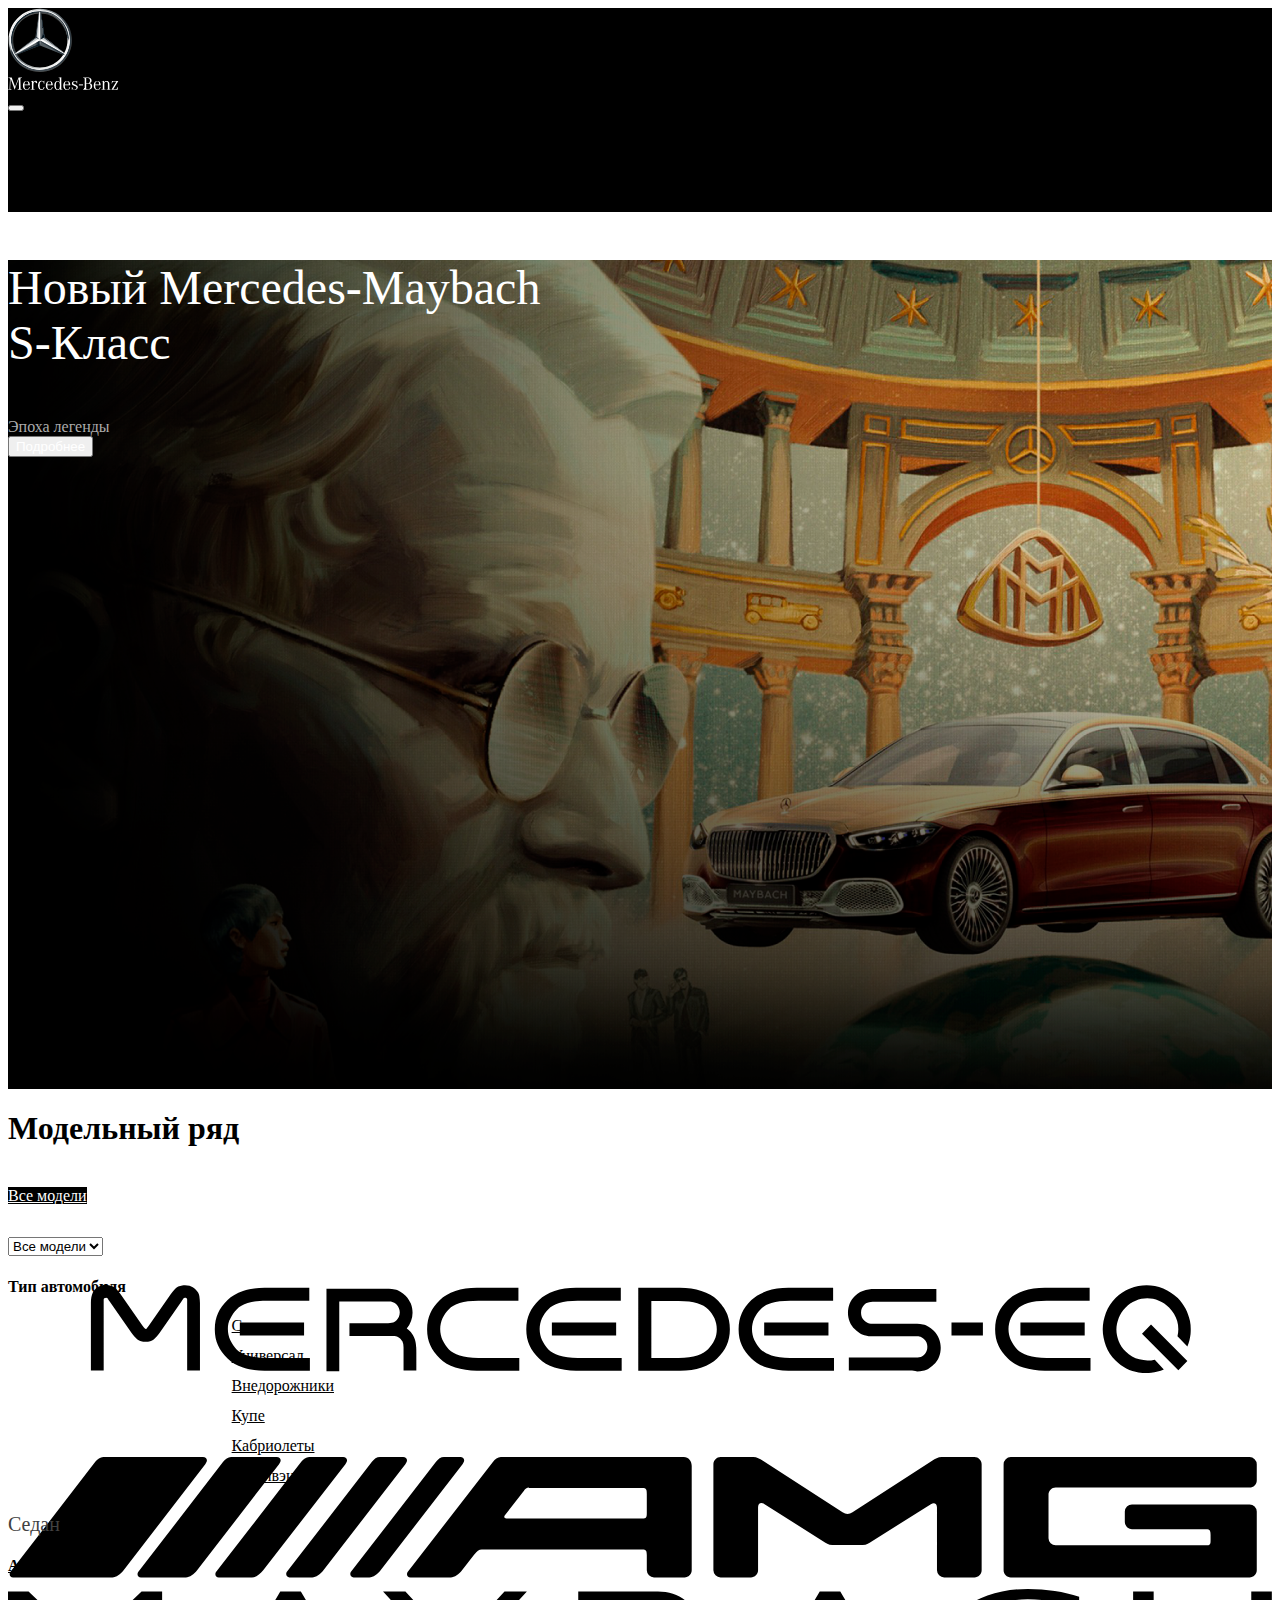
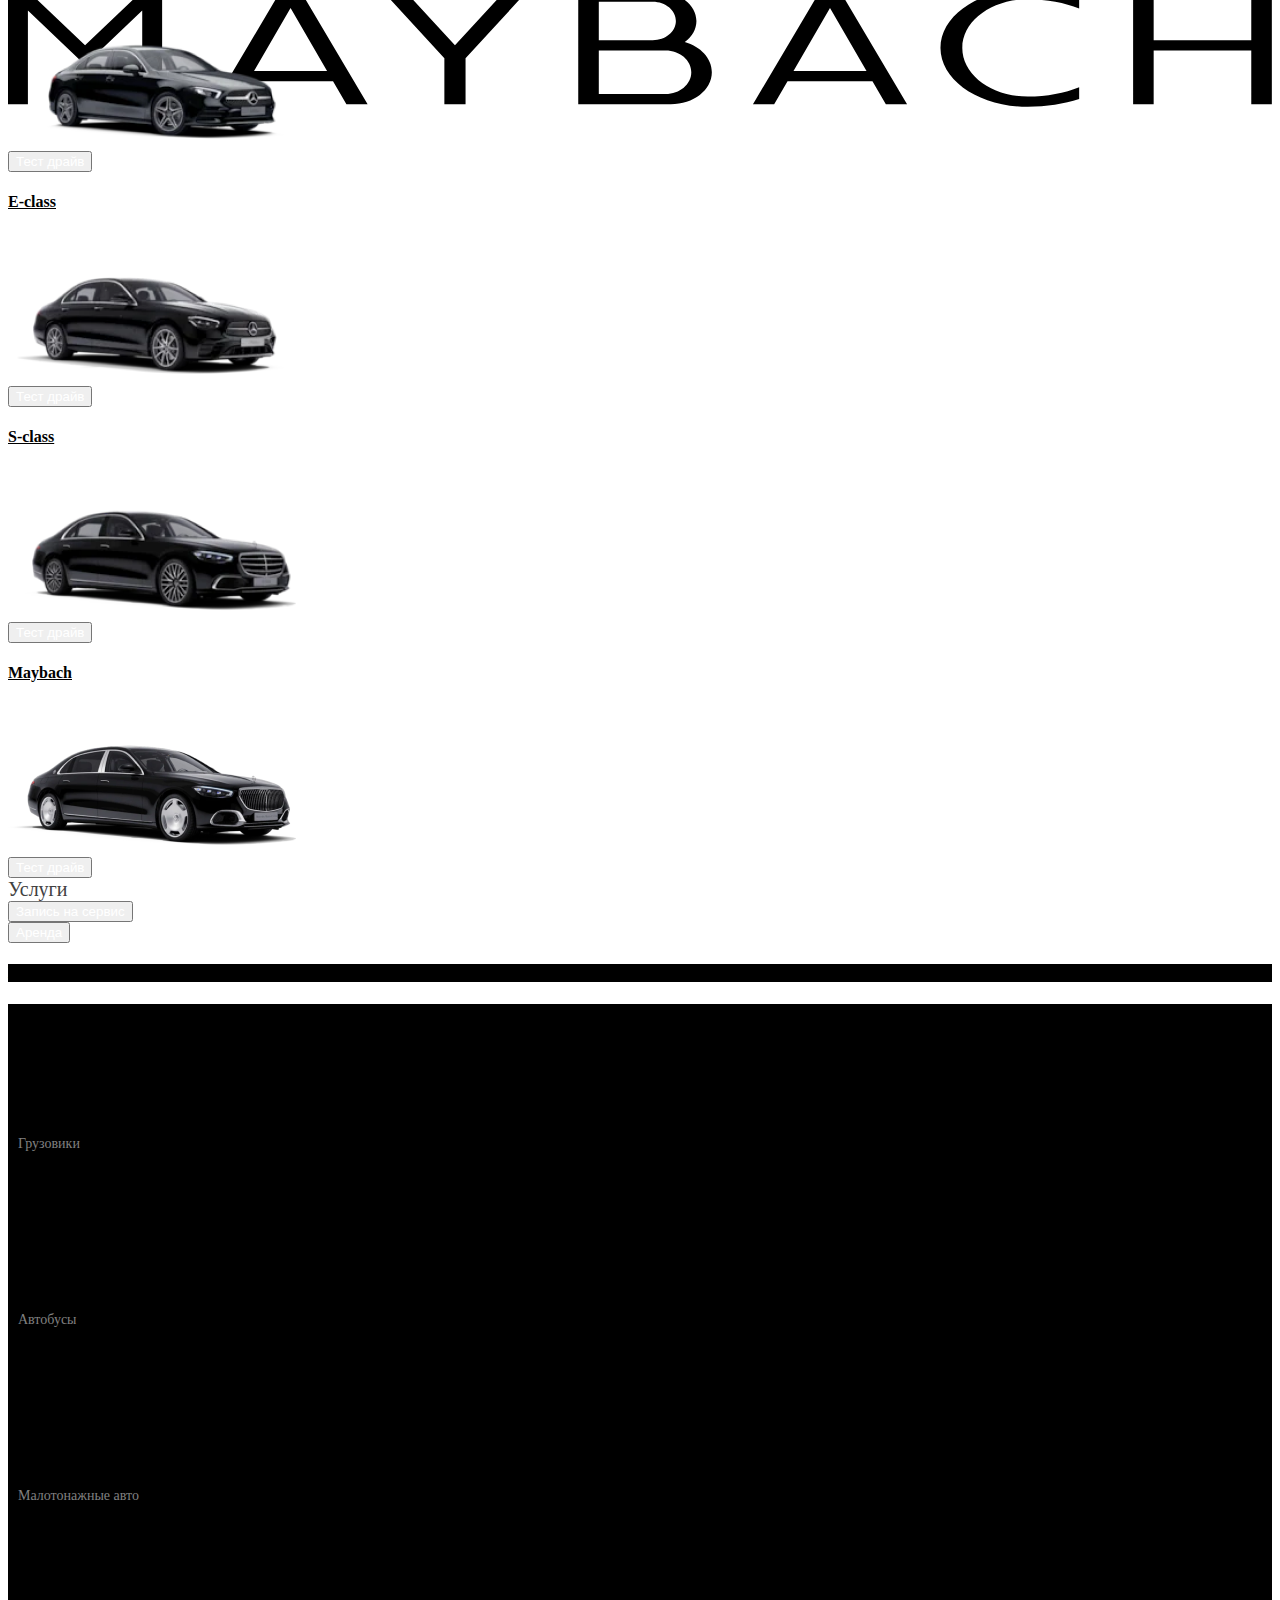
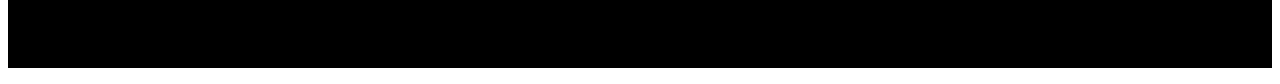
<file: Новая папка (2)/index.html>
<!doctype html>
<html lang="en">
  <head>
    <!-- Required meta tags -->
    <meta charset="utf-8">
    <meta name="viewport" content="width=device-width, initial-scale=1, shrink-to-fit=no">
    <link rel="stylesheet" href="style.css">
    <!-- Bootstrap CSS -->
    
    <link href="https://cdn.jsdelivr.net/npm/bootstrap@5.0.2/dist/css/bootstrap.min.css" rel="stylesheet" integrity="sha384-EVSTQN3/azprG1Anm3QDgpJLIm9Nao0Yz1ztcQTwFspd3yD65VohhpuuCOmLASjC" crossorigin="anonymous">
    
    <title>Mercedes-Benz</title>
  </head>
  <body>
<section class="header">
    <div class="container-fluid bg-black">
        <div class="row ps-5">
            <div class="col-lg-12 pt-2 d-flex align-items-end"><div><a href="index.html" class="navbar-brand"><img src="img/logo.svg" alt=""></div><div><img src="img/Mers.svg" alt=""></a></div></div>
        </div>
           <div class="col-lg-12">
        <nav class="navbar navbar-expand-md navbar-dark  sticky-top">
            <button class="navbar-toggler" type="button" data-toggle="collapse" data-target="#navbarResponsive">
                <span class="navbar-toggler-icon"></span>
            </button>
            <div class="collapse navbar-collapse ps-5" id="navbarResponsive">
                <ul class="navbar-nav ">
                    <li class="nav-item ">
                        <a href="index.html" class="nav-link ">Главная</a>
                    </li>
                    <li class="nav-item">
                        <a href="auto.html" class="nav-link">Автомобили</a>
                    </li>
                    <li class="nav-item">
                        <a href="credit.html" class="nav-link">Автокредит</a>
                    </li>
                    <li class="nav-item">
                        <a href="history.html" class="nav-link">Мир Mercedes-Benz</a>
                    </li> 
                </ul>
            </div>
        </nav>
    </div>
    </div>
</section>
<div class="container-fluid dw d-flex align-items-lg-center align-items-md-end align-items-end">
    <div class="row px-5">
        <div class="col-lg-12 text-white pb-4">
            <p class="p12">Новый Mercedes-Maybach <br>S-Класс</p>
            <span class="span1">Эпоха легенды</span>
        </div>
        <div class="col-lg-4">
            <a href="baner.html"><button class="btn btn-outline-dark text-white border-white mb-5 px-5 py-3 w-100">Подробнее</button></a>
        </div>
    </div>
</div>
<div class="container-fluid py-5">
    <div class="row px-5">
        <h1 class="model1">Модельный ряд</h1>
    </div>
</div>
<div class="container-fluid">
    <div class="row px-5 text-center  d-none d-lg-flex " style="height: 50px;">
        
        <a href="#" class="px-2 es1 col-lg-1 col-md-2 col-sm-2 border text-light text-decoration-none  h-100 d-flex align-items-center justify-content-center" >Все модели</a>
        <a href="#" class="px-2 es col-lg-1 col-md-2 col-sm-2 border text-decoration-none text-dark h-100 d-flex align-items-center justify-content-center"><img src="img/merseqt.svg" alt=""></a>
        <a href="#" class="px-2 es col-lg-1 col-md-2 col-sm-2 border text-decoration-none text-dark h-100 d-flex align-items-center justify-content-center"><img src="img/amg.svg" alt=""></a>
        <a href="#" class="px-2 es col-lg-1 col-md-2 col-sm-2 border text-decoration-none text-dark h-100 d-flex align-items-center justify-content-center"><img src="img/maybach.svg" alt=""></a>
    </div>
    <div class="row px-5">
    <select class="col-12 d-block d-lg-none bg-dark text-white p-2" name="" id="">
        <option value="">Все модели</option>
        <option value="">Mers-EQ</option>
        <option value="">AMG</option>
        <option value="">MAYBACH</option>
    </select>
</div>
<div class="row ">
    <div class="col-3  mt-3 pt-3 ps-5 " >
        <div class="menu ps-5">
        <h4 class=" ps-5" style="font-family: serif;">Тип автомобиля</h4>
        <ul class=" pt-3 ulf ">
            <li class="li-hover my-5"><a href="#"  class=" text-decoration-none fs-5  "> Седан </a> </li>
            <li class="li-hover my-5"><a href="#"  class=" text-decoration-none fs-5  "> Универсал </a> </li>
            <li class="li-hover my-5"><a href="#"  class=" text-decoration-none fs-5  "> Внедорожники </a> </li>
            <li class="li-hover my-5"><a href="#"  class=" text-decoration-none fs-5  "> Купе </a> </li>
            <li class="li-hover my-5"><a href="#"  class=" text-decoration-none fs-5  "> Кабриолеты</a> </li>
            <li class="li-hover my-5"><a href="#"  class=" text-decoration-none fs-5  "> Минивэны </a> </li>
        </ul>
    </div>
    
    </div>
    
    <div class="col-8 mx-5 mt-3 "  >
        <span class="ps-2 pb-5 " style="font-size: 20px; color:#414141;"> Седан</span>
        <div class="row pt-5 border-top" >
            <div class="col-lg-4  col-sm-6"> 
                
                <div class="product-card mt-5">
                    <div class="product-details d-flex justify-content-center">
                        <h4 class="serif"><a href="#" class="text-decoration-none text-dark"style="font-family: serif;">A-class</a></h4>
                    </div>

                    <div class="product-thumb mt-3 d-flex justify-content-center">
                        <a href="#"><img src="img/a-class.png" alt=""></a>
                    </div>

                    <div class="product-bottom-details mt-3 d-flex justify-content-center">
                        <a href="test.html"><BUtton type="button" class="btn btn-outline-dark px-5 mt-3">Тест драйв</BUtton> </a>
                    </div>
                </div>
                
            
            </div>
            <div class="col-lg-4  col-sm-6"> 
                <div class="product-card mt-5">
                    <div class="product-details d-flex justify-content-center">
                        <h4 class="serif"><a href="#" class="text-decoration-none text-dark"style="font-family: serif;">E-class</a></h4>
                    </div>

                    <div class="product-thumb mt-3 d-flex justify-content-center">
                        <a href="#"><img src="img/e-class.png" alt=""></a>
                    </div>

                    <div class="product-bottom-details mt-3 d-flex justify-content-center">
                        <a href="test.html"><BUtton type="button" class="btn btn-outline-dark px-5 mt-3">Тест драйв</BUtton> </a>
                    </div>
                </div>
            </div>
            <div class="col-lg-4  col-sm-6"> 
                <div class="product-card mt-5">
                    <div class="product-details d-flex justify-content-center">
                        <h4 class="serif"><a href="#" class="text-decoration-none text-dark"style="font-family: serif;">S-class</a></h4>
                    </div>

                    <div class="product-thumb mt-3 d-flex justify-content-center">
                        <a href="#"><img src="img/s-class.png" alt=""></a>
                    </div>

                    <div class="product-bottom-details mt-3 d-flex justify-content-center">
                        <a href="test.html"><BUtton type="button" class="btn btn-outline-dark px-5 mt-3">Тест драйв</BUtton> </a>
                    </div>
                </div>
            </div>
            <div class="col-lg-4  col-sm-6"> 
                <div class="product-card mt-5">
                    <div class="product-details d-flex justify-content-center">
                        <h4 class="serif"><a href="#" class="text-decoration-none text-dark " style="font-family: serif; ">Maybach</a></h4>
                    </div>

                    <div class="product-thumb mt-3 d-flex justify-content-center">
                        <a href="#"><img src="img/maybach.png" alt=""></a>
                    </div>

                    <div class="product-bottom-details mt-3 d-flex justify-content-center">
                        <a href="test.html"><BUtton type="button" class="btn btn-outline-dark px-5 mt-3">Тест драйв</BUtton> </a>
                    </div>
                </div>
            </div>
        </div>
    </div>
</div>
</div>
<div class="container-fluid">
    <span class="ps-5 " style="font-size: 20px; color:#414141;"> Услуги</span>
 <div class="row mt-5 mx-5 pt-5 border-top">
    <div class="col">
        <button class="btn btn-outline-dark border-white mb-5 px-5 py-3 w-100">Запись на сервис</button>
    </div>
    <div class="col">
        <button class="btn btn-outline-dark border-white mb-5 px-5 py-3 w-100">Аренда</button>
    </div>
 </div>
</div>
<div class="container-fluid iom py-5">
  <div class="row iom px-5">
      <h4 class="model1 text-light">Все автомобили</h4>
  </div>
</div>
<div class="background iom">
<div class="container iom text-light ">
  <div class="row ">
    <div class="col-lg-3 col-md-12 col-sm-12 my-3 d-flex justify-content-center">
      <div class="card halo1 bg-dark">
        <div class="img1 px-4"><img class="halo" src="img/gruz.svg" alt=""></div>
        <div class="text1 px-5"><span class="grayr">Грузовики</span></div>
      </div>
    </div>
    <div class="col-lg-3 col-md-12 col-sm-12 my-3 d-flex justify-content-center">
      <div class="card halo1 bg-dark">
        <div class="img1 px-4"><img class="halo" src="img/bus.svg" alt=""></div>
        <div class="text1 px-5"><span class="grayr">Автобусы</span></div>
      </div>
    </div>
    <div class="col-lg-3 col-md-12 col-sm-12 my-3 d-flex justify-content-center">
      <div class="card halo1 bg-dark">
        <div class="img1 px-4"><img class="halo" src="img/maloton.svg" alt=""></div>
        <div class="text1 px-3"><span class="grayr">Малотонажные авто</span></div>
      </div>
    </div>
  </div>
</div>
<div class="container mt-5 border-top iom py-5">
  <div class="iom px-5 d-flex justify-content-center flex-wrap">
      <a class="text-decoration-none" href=""><p class="model1 px-3 text-light">© 2022, АО «Мерседес-Бенц РУС»</p></a>
      <a class="text-decoration-none" href=""><p class="model1 px-3 text-light">Cookies</p></a>
      <a class="text-decoration-none" href=""><p class="model1 px-3 text-light">Защита данных</p></a>
      <a class="text-decoration-none" href=""><p class="model1 px-3 text-light">Правовая информация</p></a>
  </div>
</div>
</div>

    <!-- Optional JavaScript -->
    <!-- jQuery first, then Popper.js, then Bootstrap JS -->
    <script src="https://code.jquery.com/jquery-3.2.1.slim.min.js" integrity="sha384-KJ3o2DKtIkvYIK3UENzmM7KCkRr/rE9/Qpg6aAZGJwFDMVNA/GpGFF93hXpG5KkN" crossorigin="anonymous"></script>
    <script src="https://cdn.jsdelivr.net/npm/popper.js@1.12.9/dist/umd/popper.min.js" integrity="sha384-ApNbgh9B+Y1QKtv3Rn7W3mgPxhU9K/ScQsAP7hUibX39j7fakFPskvXusvfa0b4Q" crossorigin="anonymous"></script>
    <script src="https://cdn.jsdelivr.net/npm/bootstrap@4.0.0/dist/js/bootstrap.min.js" integrity="sha384-JZR6Spejh4U02d8jOt6vLEHfe/JQGiRRSQQxSfFWpi1MquVdAyjUar5+76PVCmYl" crossorigin="anonymous"></script>
  </body>
</html>
</file>
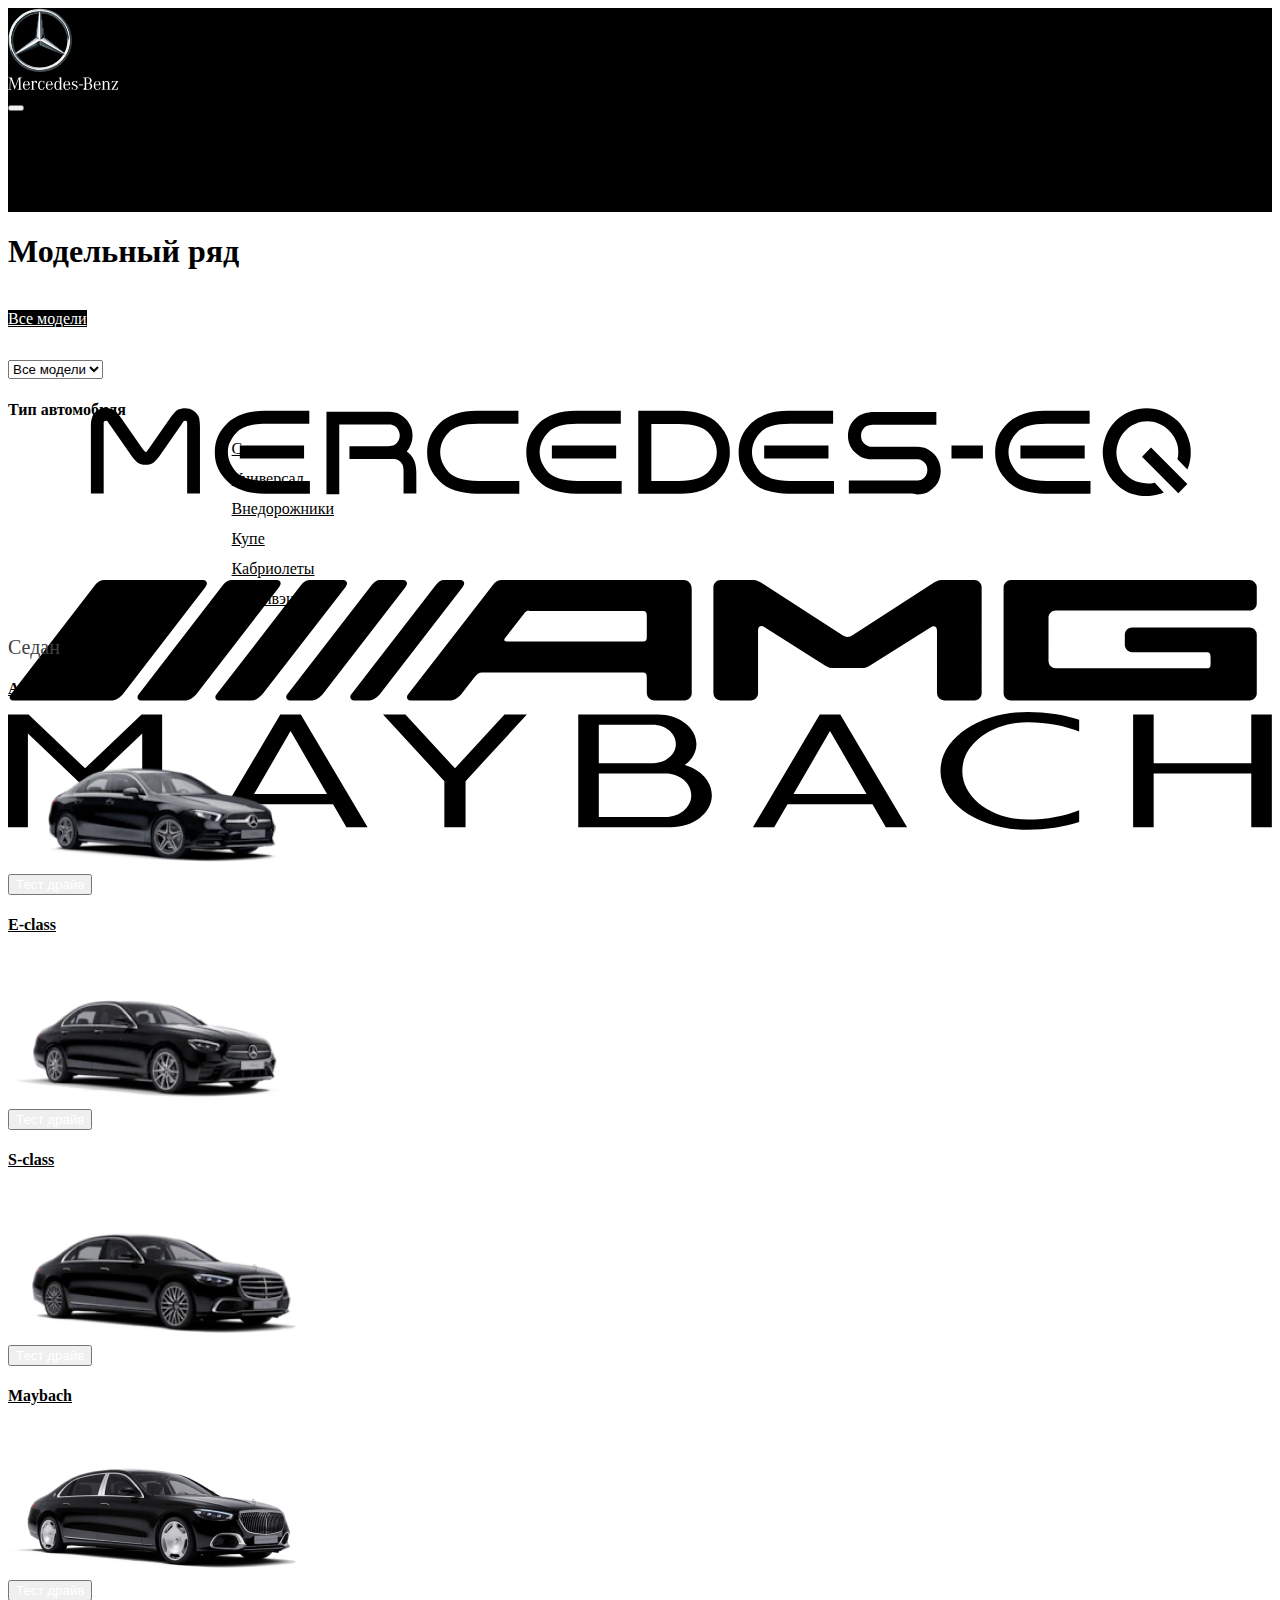
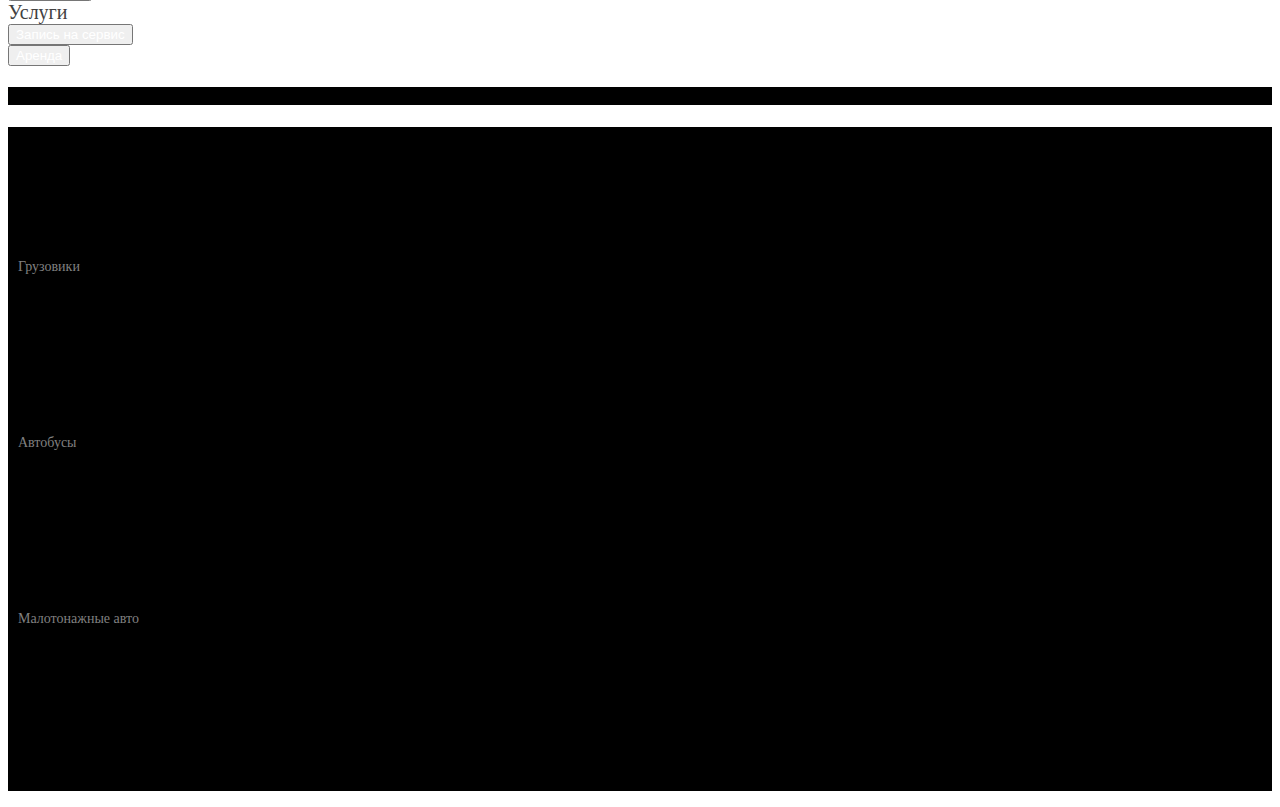
<file: Новая папка (2)/auto.html>
<!doctype html>
<html lang="en">
  <head>
    <!-- Required meta tags -->
    <meta charset="utf-8">
    <meta name="viewport" content="width=device-width, initial-scale=1, shrink-to-fit=no">
    <link rel="stylesheet" href="style.css">
    <!-- Bootstrap CSS -->
    
    <link href="https://cdn.jsdelivr.net/npm/bootstrap@5.0.2/dist/css/bootstrap.min.css" rel="stylesheet" integrity="sha384-EVSTQN3/azprG1Anm3QDgpJLIm9Nao0Yz1ztcQTwFspd3yD65VohhpuuCOmLASjC" crossorigin="anonymous">
    
    <title>Mercedes-Benz</title>
  </head>
  <body>
<section class="header">
    <div class="container-fluid bg-black">
        <div class="row ps-5">
            <div class="col-lg-12 pt-2 d-flex align-items-end"><div><a href="index.html" class="navbar-brand"><img src="img/logo.svg" alt=""></div><div><img src="img/Mers.svg" alt=""></a></div></div>
        </div>
           <div class="col-lg-12">
        <nav class="navbar navbar-expand-md navbar-dark  sticky-top">
            <button class="navbar-toggler" type="button" data-toggle="collapse" data-target="#navbarResponsive">
                <span class="navbar-toggler-icon"></span>
            </button>
            <div class="collapse navbar-collapse ps-5" id="navbarResponsive">
                <ul class="navbar-nav ">
                    <li class="nav-item ">
                        <a href="index.html" class="nav-link ">Главная</a>
                    </li>
                    <li class="nav-item">
                        <a href="auto.html" class="nav-link">Автомобили</a>
                    </li>
                    <li class="nav-item">
                        <a href="credit.html" class="nav-link">Автокредит</a>
                    </li>
                    <li class="nav-item">
                        <a href="history.html" class="nav-link">Мир Mercedes-Benz</a>
                    </li> 
                </ul>
            </div>
        </nav>
    </div>
    </div>
</section>

<div class="container-fluid py-5">
    <div class="row px-5">
        <h1 class="model1">Модельный ряд</h1>
    </div>
</div>
<div class="container-fluid">
    <div class="row px-5 text-center  d-none d-lg-flex " style="height: 50px;">
        
        <a href="#" class="px-2 es1 col-lg-1 col-md-2 col-sm-2 border text-light text-decoration-none  h-100 d-flex align-items-center justify-content-center" >Все модели</a>
        <a href="#" class="px-2 es col-lg-1 col-md-2 col-sm-2 border text-decoration-none text-dark h-100 d-flex align-items-center justify-content-center"><img src="img/merseqt.svg" alt=""></a>
        <a href="#" class="px-2 es col-lg-1 col-md-2 col-sm-2 border text-decoration-none text-dark h-100 d-flex align-items-center justify-content-center"><img src="img/amg.svg" alt=""></a>
        <a href="#" class="px-2 es col-lg-1 col-md-2 col-sm-2 border text-decoration-none text-dark h-100 d-flex align-items-center justify-content-center"><img src="img/maybach.svg" alt=""></a>
    </div>
    <div class="row px-5">
    <select class="col-12 d-block d-lg-none bg-dark text-white p-2" name="" id="">
        <option value="">Все модели</option>
        <option value="">Mers-EQ</option>
        <option value="">AMG</option>
        <option value="">MAYBACH</option>
    </select>
</div>
<div class="row ">
    <div class="col-3  mt-3 pt-3 ps-5 " >
        <div class="menu ps-5">
        <h4 class=" ps-5" style="font-family: serif;">Тип автомобиля</h4>
        <ul class=" pt-3 ulf ">
            <li class="li-hover my-5"><a href="#"  class=" text-decoration-none fs-5  "> Седан </a> </li>
            <li class="li-hover my-5"><a href="#"  class=" text-decoration-none fs-5  "> Универсал </a> </li>
            <li class="li-hover my-5"><a href="#"  class=" text-decoration-none fs-5  "> Внедорожники </a> </li>
            <li class="li-hover my-5"><a href="#"  class=" text-decoration-none fs-5  "> Купе </a> </li>
            <li class="li-hover my-5"><a href="#"  class=" text-decoration-none fs-5  "> Кабриолеты</a> </li>
            <li class="li-hover my-5"><a href="#"  class=" text-decoration-none fs-5  "> Минивэны </a> </li>
        </ul>
    </div>
    </div>
    
    <div class="col-8  mx-5 mt-3 "  >
        <span class="ps-2 pb-5 " style="font-size: 20px; color:#414141;"> Седан</span>
        <div class="row pt-5 border-top" >
            <div class="col-lg-4  col-sm-6"> 
                
                <div class="product-card mt-5">
                    <div class="product-details d-flex justify-content-center">
                        <h4 class="serif"><a href="#" class="text-decoration-none text-dark"style="font-family: serif;">A-class</a></h4>
                    </div>

                    <div class="product-thumb mt-3 d-flex justify-content-center">
                        <a href="#"><img src="img/a-class.png" alt=""></a>
                    </div>

                    <div class="product-bottom-details mt-3 d-flex justify-content-center">
                        <BUtton type="button" class="btn btn-outline-dark px-5 mt-3">Тест драйв</BUtton> 
                    </div>
                </div>
                
            
            </div>
            <div class="col-lg-4  col-sm-6"> 
                <div class="product-card mt-5">
                    <div class="product-details d-flex justify-content-center">
                        <h4 class="serif"><a href="#" class="text-decoration-none text-dark"style="font-family: serif;">E-class</a></h4>
                    </div>

                    <div class="product-thumb mt-3 d-flex justify-content-center">
                        <a href="#"><img src="img/e-class.png" alt=""></a>
                    </div>

                    <div class="product-bottom-details mt-3 d-flex justify-content-center">
                        <BUtton type="button" class="btn btn-outline-dark px-5 mt-3">Тест драйв</BUtton> 
                    </div>
                </div>
            </div>
            <div class="col-lg-4  col-sm-6"> 
                <div class="product-card mt-5">
                    <div class="product-details d-flex justify-content-center">
                        <h4 class="serif"><a href="#" class="text-decoration-none text-dark"style="font-family: serif;">S-class</a></h4>
                    </div>

                    <div class="product-thumb mt-3 d-flex justify-content-center">
                        <a href="#"><img src="img/s-class.png" alt=""></a>
                    </div>

                    <div class="product-bottom-details mt-3 d-flex justify-content-center">
                        <BUtton type="button" class="btn btn-outline-dark px-5 mt-3">Тест драйв</BUtton> 
                    </div>
                </div>
            </div>
            <div class="col-lg-4  col-sm-6"> 
                <div class="product-card mt-5">
                    <div class="product-details d-flex justify-content-center">
                        <h4 class="serif"><a href="#" class="text-decoration-none text-dark " style="font-family: serif; ">Maybach</a></h4>
                    </div>

                    <div class="product-thumb mt-3 d-flex justify-content-center">
                        <a href="#"><img src="img/maybach.png" alt=""></a>
                    </div>

                    <div class="product-bottom-details mt-3 d-flex justify-content-center">
                        <BUtton type="button" class="btn btn-outline-dark px-5 mt-3">Тест драйв</BUtton> 
                    </div>
                </div>
            </div>
        </div>
    </div>
</div>
</div>
<div class="container-fluid">
    <span class="ps-5 " style="font-size: 20px; color:#414141;"> Услуги</span>
 <div class="row mt-5 mx-5 pt-5 border-top">
    <div class="col">
        <button class="btn btn-outline-dark border-white mb-5 px-5 py-3 w-100">Запись на сервис</button>
    </div>
    <div class="col">
        <button class="btn btn-outline-dark border-white mb-5 px-5 py-3 w-100">Аренда</button>
    </div>
 </div>
</div>
<div class="container-fluid iom py-5">
  <div class="row iom px-5">
      <h4 class="model1 text-light">Все автомобили</h4>
  </div>
</div>
<div class="background iom">
<div class="container iom text-light">
  <div class="row ">
    <div class="col-lg-3 col-md-12 col-sm-12 my-3 d-flex justify-content-center">
      <div class="card halo1 bg-dark">
        <div class="img1 px-4"><img class="halo" src="img/gruz.svg" alt=""></div>
        <div class="text1 px-5"><span class="grayr">Грузовики</span></div>
      </div>
    </div>
    <div class="col-lg-3 col-md-12 col-sm-12 my-3 d-flex justify-content-center">
      <div class="card halo1 bg-dark">
        <div class="img1 px-4"><img class="halo" src="img/bus.svg" alt=""></div>
        <div class="text1 px-5"><span class="grayr">Автобусы</span></div>
      </div>
    </div>
    <div class="col-lg-3 col-md-12 col-sm-12 my-3 d-flex justify-content-center">
      <div class="card halo1 bg-dark">
        <div class="img1 px-4"><img class="halo" src="img/maloton.svg" alt=""></div>
        <div class="text1 px-3"><span class="grayr">Малотонажные авто</span></div>
      </div>
    </div>
  </div>
</div>
<div class="container mt-5 border-top iom py-5">
  <div class="iom px-5 d-flex justify-content-center flex-wrap">
      <a class="text-decoration-none" href=""><p class="model1 px-3 text-light">© 2022, АО «Мерседес-Бенц РУС»</p></a>
      <a class="text-decoration-none" href=""><p class="model1 px-3 text-light">Cookies</p></a>
      <a class="text-decoration-none" href=""><p class="model1 px-3 text-light">Защита данных</p></a>
      <a class="text-decoration-none" href=""><p class="model1 px-3 text-light">Правовая информация</p></a>
  </div>
</div>
</div>

    <!-- Optional JavaScript -->
    <!-- jQuery first, then Popper.js, then Bootstrap JS -->
    <script src="https://code.jquery.com/jquery-3.2.1.slim.min.js" integrity="sha384-KJ3o2DKtIkvYIK3UENzmM7KCkRr/rE9/Qpg6aAZGJwFDMVNA/GpGFF93hXpG5KkN" crossorigin="anonymous"></script>
    <script src="https://cdn.jsdelivr.net/npm/popper.js@1.12.9/dist/umd/popper.min.js" integrity="sha384-ApNbgh9B+Y1QKtv3Rn7W3mgPxhU9K/ScQsAP7hUibX39j7fakFPskvXusvfa0b4Q" crossorigin="anonymous"></script>
    <script src="https://cdn.jsdelivr.net/npm/bootstrap@4.0.0/dist/js/bootstrap.min.js" integrity="sha384-JZR6Spejh4U02d8jOt6vLEHfe/JQGiRRSQQxSfFWpi1MquVdAyjUar5+76PVCmYl" crossorigin="anonymous"></script>
  </body>
</html>
</file>
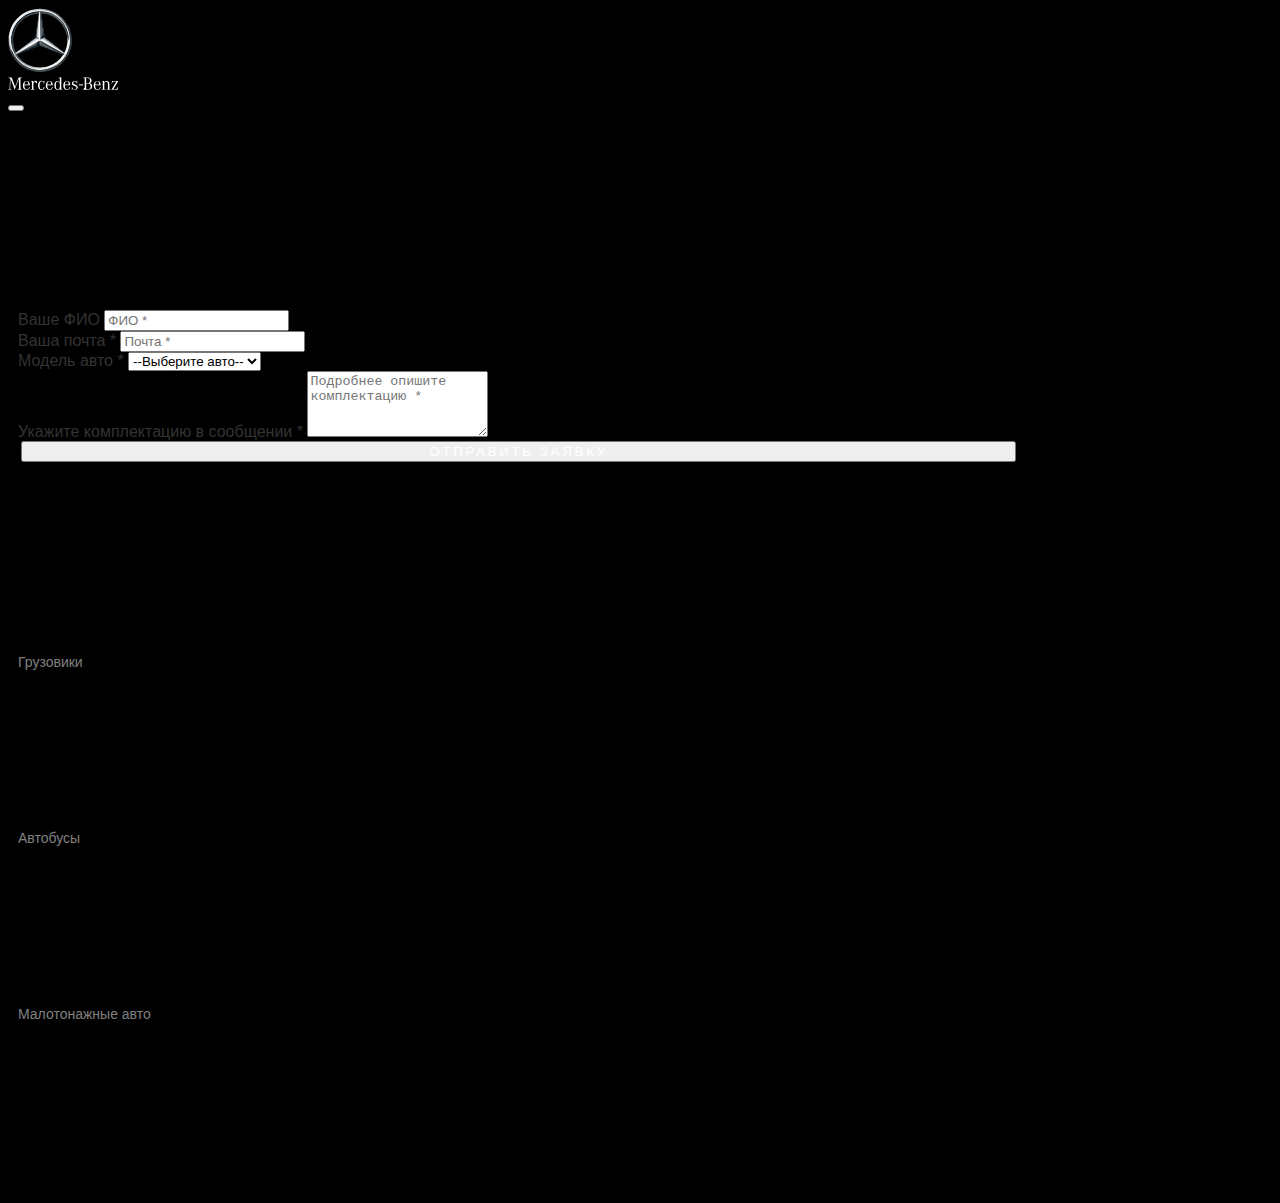
<file: Новая папка (2)/credit.html>
<!doctype html>
<html lang="en">
  <head>
    <!-- Required meta tags -->
    <meta charset="utf-8">
    <meta name="viewport" content="width=device-width, initial-scale=1, shrink-to-fit=no">
    <link rel="stylesheet" href="style.css">
    <!-- Bootstrap CSS -->
    
    <link href="https://cdn.jsdelivr.net/npm/bootstrap@5.0.2/dist/css/bootstrap.min.css" rel="stylesheet" integrity="sha384-EVSTQN3/azprG1Anm3QDgpJLIm9Nao0Yz1ztcQTwFspd3yD65VohhpuuCOmLASjC" crossorigin="anonymous">
    
    <title>Mercedes-Benz</title>
  </head>
  <body class="body1">
<section class="header">
    <div class="container-fluid bg-black">
        <div class="row ps-5">
            <div class="col-lg-12 pt-2 d-flex align-items-end"><div><a href="index.html" class="navbar-brand"><img src="img/logo.svg" alt=""></div><div><img src="img/Mers.svg" alt=""></a></div></div>
        </div>
           <div class="col-lg-12">
        <nav class="navbar navbar-expand-md navbar-dark  sticky-top">
            <button class="navbar-toggler" type="button" data-toggle="collapse" data-target="#navbarResponsive">
                <span class="navbar-toggler-icon"></span>
            </button>
            <div class="collapse navbar-collapse ps-5" id="navbarResponsive">
                <ul class="navbar-nav ">
                    <li class="nav-item ">
                        <a href="index.html" class="nav-link ">Главная</a>
                    </li>
                    <li class="nav-item">
                        <a href="auto.html" class="nav-link">Автомобили</a>
                    </li>
                    <li class="nav-item">
                        <a href="credit.html" class="nav-link">Автокредит</a>
                    </li>
                    <li class="nav-item">
                        <a href="history.html" class="nav-link">Мир Mercedes-Benz</a>
                    </li> 
                </ul>
            </div>
        </nav>
    </div>
    </div>
</section>
<div class="container my-5">
    <div class=" text-center mt-5 ">

        <h1 class="text-light">Форма заполнения автокредита</h1>
            
        
    </div>


<div class="row my-5 ">
  <div class="col-lg-7 mx-auto">
    <div class="card mt-2 mx-auto p-4 ">
        <div class="card-body ">
   
        <div class = "container">
                         <form id="contact-form" role="form">

        

        <div class="controls">

            <div class="row">
                <div class="col-md-11 px-5">
                    <div class="form-group">
                        <label for="form_name">Ваше ФИО</label>
                        <input id="form_name" type="text" name="name" class="form-control" placeholder="ФИО *" required="required" data-error="Firstname is required.">
                        
                    </div>
                </div>
               
            <div class="row">
                <div class="col-md-6">
                    <div class="form-group">
                        <label for="form_email">Ваша почта *</label>
                        <input id="form_email" type="email" name="email" class="form-control" placeholder="Почта *" required="required" data-error="Valid email is required.">
                        
                    </div>
                </div>
                <div class="col-md-6">
                    <div class="form-group">
                        <label for="form_need">Модель авто *</label>
                        <select id="form_need" name="need" class="form-control" required="required" data-error="Модель авто">
                            <option value="" selected disabled>--Выберите авто--</option>
                            <option >A-class</option>
                            <option >E-class</option>
                            <option >S-class</option>
                            <option >Maybach</option>
                        </select>
                        
                    </div>
                </div>
            </div>
            <div class="row">
                <div class="col-md-12">
                    <div class="form-group">
                        <label for="form_message">Укажите комплектацию в сообщении *</label>
                        <textarea id="form_message" name="message" class="form-control" placeholder="Подробнее опишите комплектацию *" rows="4" required="required" data-error="Please, leave us a message."></textarea
                            >
                        </div>

                    </div>


                <div class="col-md-12 ms-5 mt-3">
                    
                    <input type="submit" class="btn btn-dark btn-send  pt-2 btn-block
                        " value="Отправить заявку" >
                
            </div>
      
            </div>


    </div>
     </form>
    </div>
        </div>


</div>
    <!-- /.8 -->

</div>
<!-- /.row-->

</div>
</div>

<div class="container-fluid  iom py-5">
  <div class="row iom px-5">
      <h4 class="model1 text-light">Все автомобили</h4>
  </div>
</div>
<div class="background iom">
<div class="container iom text-light">
  <div class="row ">
    <div class="col-lg-3 col-md-12 col-sm-12 my-3 d-flex justify-content-center">
      <div class="card halo1 bg-dark">
        <div class="img1 px-4"><img class="halo" src="img/gruz.svg" alt=""></div>
        <div class="text1 px-5"><span class="grayr">Грузовики</span></div>
      </div>
    </div>
    <div class="col-lg-3 col-md-12 col-sm-12 my-3 d-flex justify-content-center">
      <div class="card halo1 bg-dark">
        <div class="img1 px-4"><img class="halo" src="img/bus.svg" alt=""></div>
        <div class="text1 px-5"><span class="grayr">Автобусы</span></div>
      </div>
    </div>
    <div class="col-lg-3 col-md-12 col-sm-12 my-3 d-flex justify-content-center">
      <div class="card halo1 bg-dark">
        <div class="img1 px-4"><img class="halo" src="img/maloton.svg" alt=""></div>
        <div class="text1 px-3"><span class="grayr">Малотонажные авто</span></div>
      </div>
    </div>
  </div>
</div>
<div class="container mt-5 border-top iom py-5">
  <div class="iom px-5 d-flex justify-content-center flex-wrap">
      <a class="text-decoration-none" href=""><p class="model1 px-3 text-light">© 2022, АО «Мерседес-Бенц РУС»</p></a>
      <a class="text-decoration-none" href=""><p class="model1 px-3 text-light">Cookies</p></a>
      <a class="text-decoration-none" href=""><p class="model1 px-3 text-light">Защита данных</p></a>
      <a class="text-decoration-none" href=""><p class="model1 px-3 text-light">Правовая информация</p></a>
  </div>
</div>
</div>

    <!-- Optional JavaScript -->
    <!-- jQuery first, then Popper.js, then Bootstrap JS -->
    <script src="https://code.jquery.com/jquery-3.2.1.slim.min.js" integrity="sha384-KJ3o2DKtIkvYIK3UENzmM7KCkRr/rE9/Qpg6aAZGJwFDMVNA/GpGFF93hXpG5KkN" crossorigin="anonymous"></script>
    <script src="https://cdn.jsdelivr.net/npm/popper.js@1.12.9/dist/umd/popper.min.js" integrity="sha384-ApNbgh9B+Y1QKtv3Rn7W3mgPxhU9K/ScQsAP7hUibX39j7fakFPskvXusvfa0b4Q" crossorigin="anonymous"></script>
    <script src="https://cdn.jsdelivr.net/npm/bootstrap@4.0.0/dist/js/bootstrap.min.js" integrity="sha384-JZR6Spejh4U02d8jOt6vLEHfe/JQGiRRSQQxSfFWpi1MquVdAyjUar5+76PVCmYl" crossorigin="anonymous"></script>
  </body>
</html>
</file>
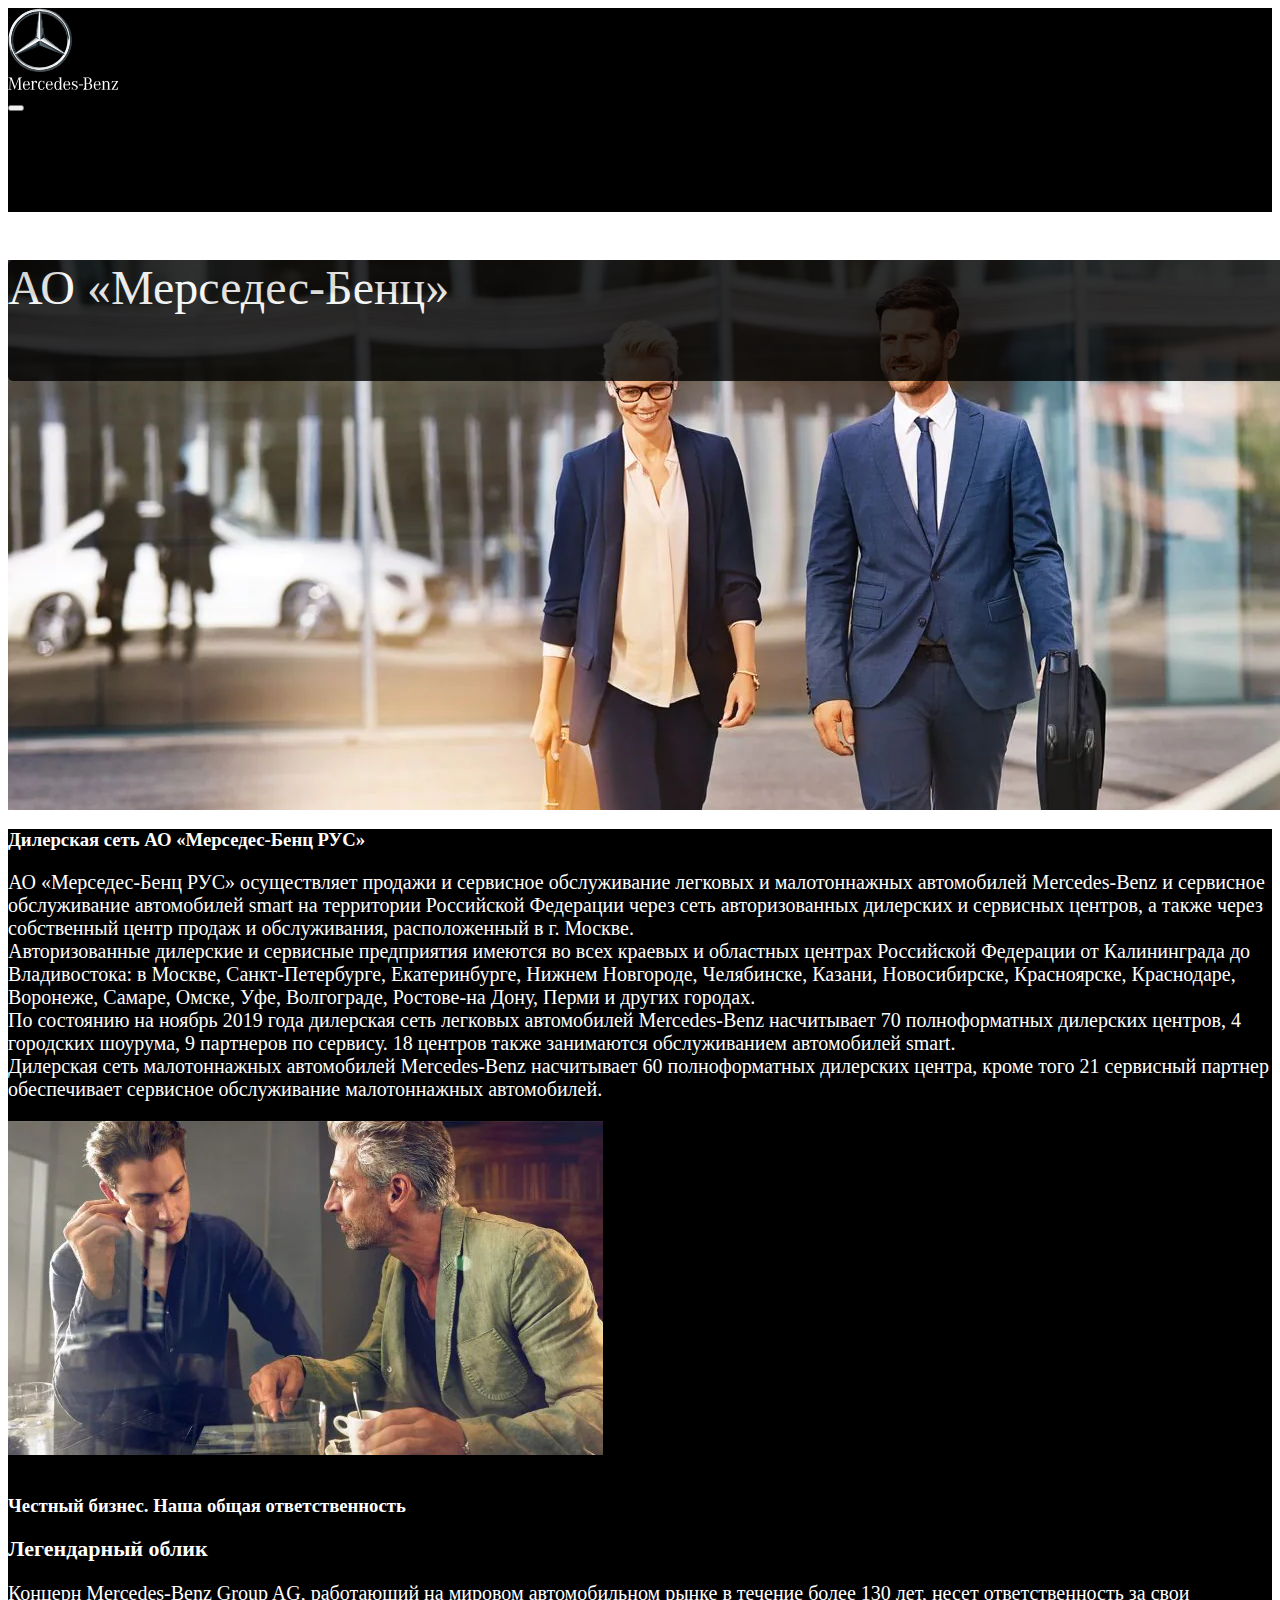
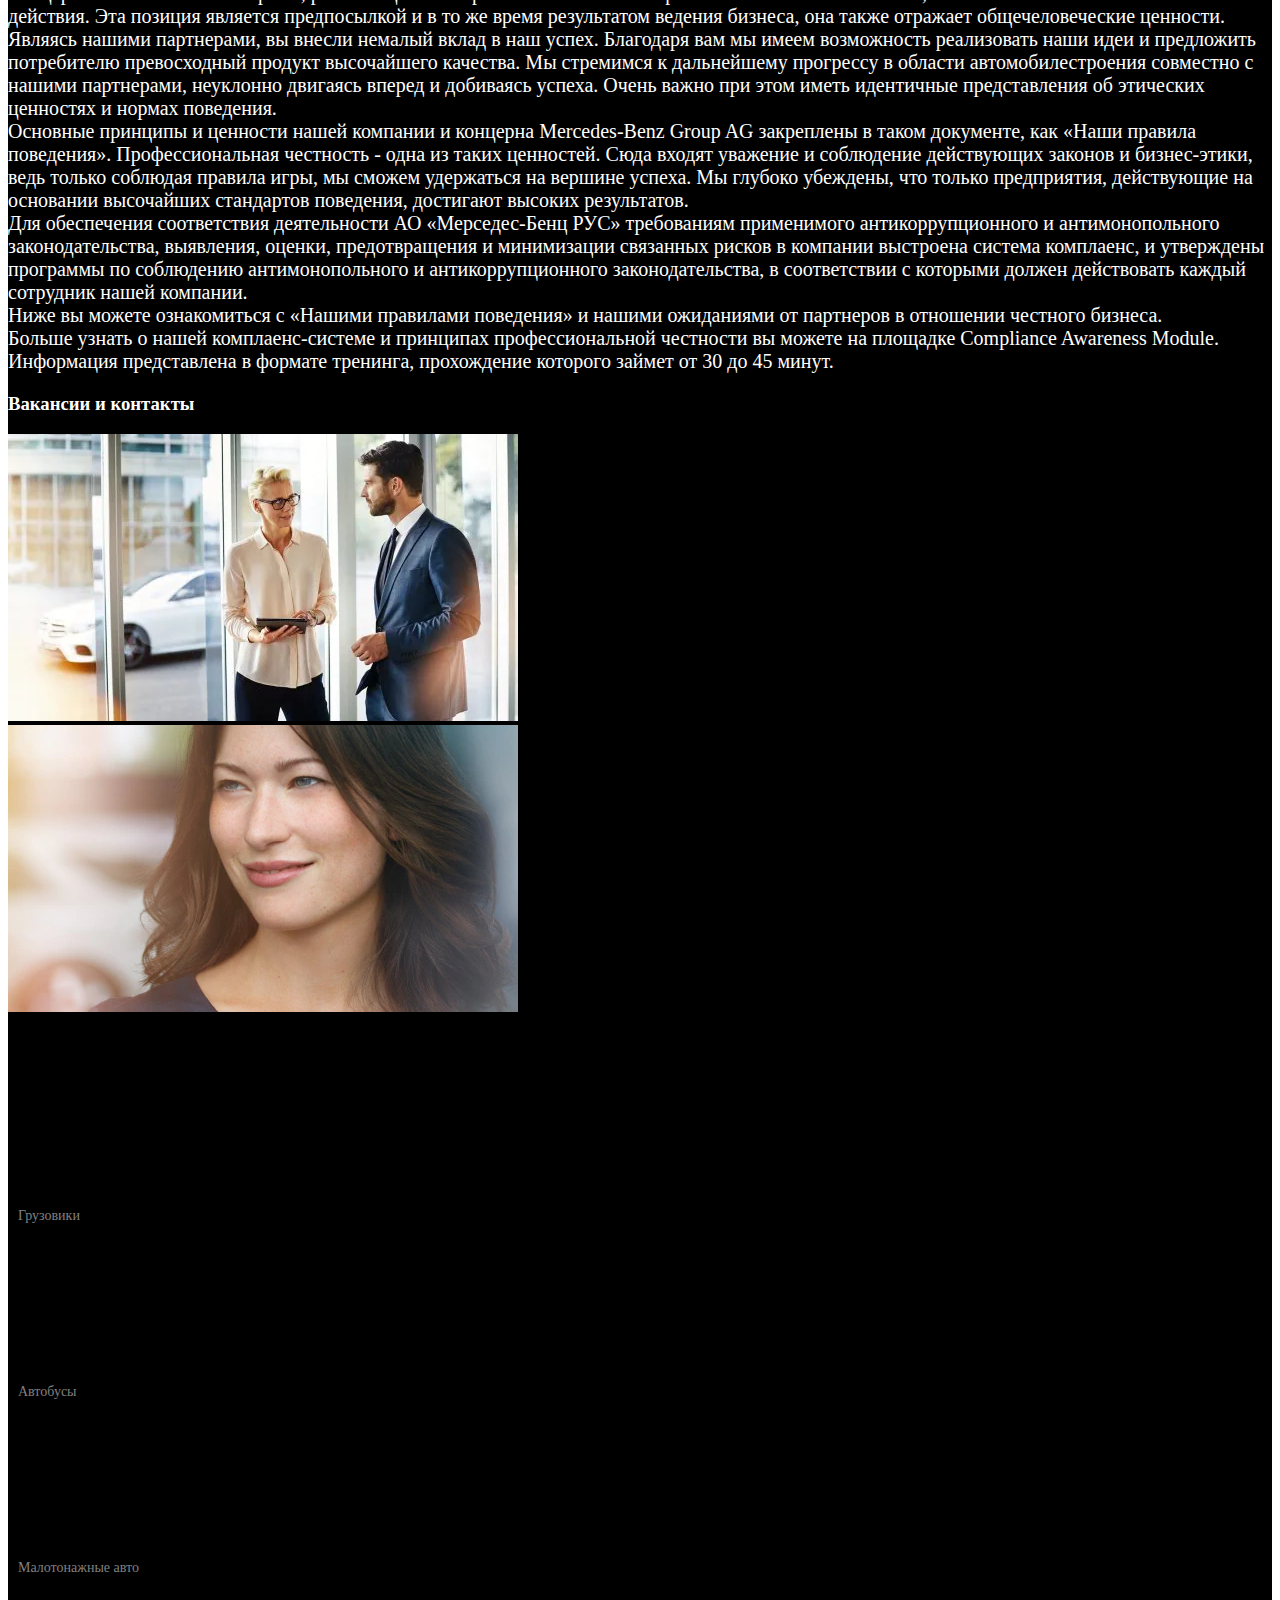
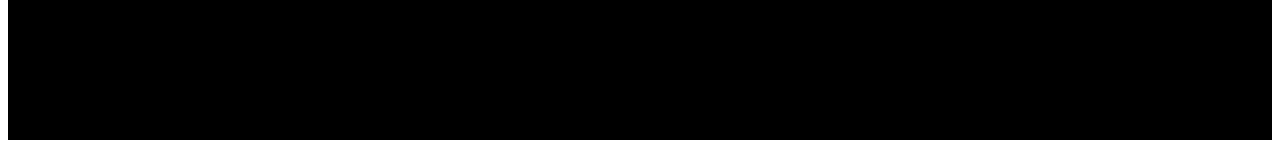
<file: Новая папка (2)/history.html>
<!doctype html>
<html lang="en">
  <head>
    <!-- Required meta tags -->
    <meta charset="utf-8">
    <meta name="viewport" content="width=device-width, initial-scale=1, shrink-to-fit=no">
    <link rel="stylesheet" href="css/slider.css">
    <link rel="stylesheet" href="style.css">
    <!-- Bootstrap CSS -->
    
    <link href="https://cdn.jsdelivr.net/npm/bootstrap@5.0.2/dist/css/bootstrap.min.css" rel="stylesheet" integrity="sha384-EVSTQN3/azprG1Anm3QDgpJLIm9Nao0Yz1ztcQTwFspd3yD65VohhpuuCOmLASjC" crossorigin="anonymous">
    
    <title>Mercedes-Benz</title>
  </head>
  <body>
<section class="header">
    <div class="container-fluid bg-black">
        <div class="row ps-5">
            <div class="col-lg-12 pt-2 d-flex align-items-end"><div><a href="index.html" class="navbar-brand"><img src="img/logo.svg" alt=""></div><div><img src="img/Mers.svg" alt=""></a></div></div>
        </div>
           <div class="col-lg-12">
        <nav class="navbar navbar-expand-md navbar-dark  sticky-top">
            <button class="navbar-toggler" type="button" data-toggle="collapse" data-target="#navbarResponsive">
                <span class="navbar-toggler-icon"></span>
            </button>
            <div class="collapse navbar-collapse ps-5" id="navbarResponsive">
                <ul class="navbar-nav ">
                    <li class="nav-item ">
                        <a href="index.html" class="nav-link ">Главная</a>
                    </li>
                    <li class="nav-item">
                        <a href="auto.html" class="nav-link">Автомобили</a>
                    </li>
                    <li class="nav-item">
                        <a href="credit.html" class="nav-link">Автокредит</a>
                    </li>
                    <li class="nav-item">
                      <a href="history.html" class="nav-link">Мир Mercedes-Benz</a>
                    </li> 
                </ul>
            </div>
        </nav>
    </div>
    </div>
</section>
<div class="bger ">
<div class="container  kj d-flex align-items-lg-center align-items-md-end align-items-end">
    <div class="row px-5 ">
        <div class="col-lg-12 opl text-white pb-4">
            <p class="p12">АО «Мерседес-Бенц»</p>
            <p>Актуальная информация</p>
        </div>
        
    </div>
</div>
</div>
<div class="bger ">
    <div class="container pt-5">
        <h3 class="ps-2 pb-3 " style=" color:#ffffff; font-family: serif;"> Дилерская сеть АО «Мерседес-Бенц РУС»</h3>
        <div class="row  ">
            <div class="col-sm-12 col-md-6 col-lg-6 border-top">
                
                <P style="font-size: 20px; color:#ffffff; font-family: serif;" class="pt-4">
                  АО «Мерседес-Бенц РУС» осуществляет продажи и сервисное обслуживание легковых и малотоннажных автомобилей Mercedes-Benz и сервисное обслуживание автомобилей smart на территории Российской Федерации через сеть авторизованных дилерских и сервисных центров, а также через собственный центр продаж и обслуживания, расположенный в г. Москве.
                  <br>
                  Авторизованные дилерские и сервисные предприятия имеются во всех краевых и областных центрах Российской Федерации от Калининграда до Владивостока: в Москве, Санкт-Петербурге, Екатеринбурге, Нижнем Новгороде, Челябинске, Казани, Новосибирске, Красноярске, Краснодаре, Воронеже, Самаре, Омске, Уфе, Волгограде, Ростове-на Дону, Перми и других городах.
                  <br>
                  По состоянию на ноябрь 2019 года дилерская сеть легковых автомобилей Mercedes-Benz насчитывает 70 полноформатных дилерских центров, 4 городских шоурума, 9 партнеров по сервису. 18 центров также занимаются обслуживанием автомобилей smart.
                  <br>
                  Дилерская сеть малотоннажных автомобилей Mercedes-Benz насчитывает 60 полноформатных дилерских центра, кроме того 21 сервисный партнер обеспечивает сервисное обслуживание малотоннажных автомобилей.
                </P>
            </div>
            <div class="col-sm-12 col-md-6 col-lg-6">
              <img class="img-fluid"  src="img/historyyy.webp" alt="">
          </div>">
          
        </div>
    </div>

        
    <div class="container pt-5">
      <h3 class="ps-2 pb-3 col-sm-12 col-md-6 col-lg-6" style=" color:#ffffff; font-family: serif;"> Честный бизнес. Наша общая ответственность</h3>
          
      <div class="row pt-5 border-top" >
          
          <div class="col-sm-12 col-md-12 col-lg-12">
              <h2 style="font-size: 22px; color:#ffffff; font-family: serif;">Легендарный облик</h2>
              <P style="font-size: 20px; color:#ffffff; font-family: serif;">
                Концерн Mercedes-Benz Group AG, работающий на мировом автомобильном рынке в течение более 130 лет, несет ответственность за свои действия. Эта позиция является предпосылкой и в то же время результатом ведения бизнеса, она также отражает общечеловеческие ценности. 
                <br>
                Являясь нашими партнерами, вы внесли немалый вклад в наш успех. Благодаря вам мы имеем возможность реализовать наши идеи и предложить потребителю превосходный продукт высочайшего качества. Мы стремимся к дальнейшему прогрессу в области автомобилестроения совместно с нашими партнерами, неуклонно двигаясь вперед и добиваясь успеха. Очень важно при этом иметь идентичные представления об этических ценностях и нормах поведения.
                <br>
                Основные принципы и ценности нашей компании и концерна Mercedes-Benz Group AG закреплены в таком документе, как «Наши правила поведения». Профессиональная честность - одна из таких ценностей. Сюда входят уважение и соблюдение действующих законов и бизнес-этики, ведь только соблюдая правила игры, мы сможем удержаться на вершине успеха. Мы глубоко убеждены, что только предприятия, действующие на основании высочайших стандартов поведения, достигают высоких результатов. 
                <br>
                Для обеспечения соответствия деятельности АО «Мерседес-Бенц РУС» требованиям применимого антикоррупционного и антимонопольного законодательства, выявления, оценки, предотвращения и минимизации связанных рисков в компании выстроена система комплаенс, и утверждены программы по соблюдению антимонопольного и антикоррупционного законодательства, в соответствии с которыми должен действовать каждый сотрудник нашей компании.
                <br>
                 Ниже вы можете ознакомиться с «Нашими правилами поведения» и нашими ожиданиями от партнеров в отношении честного бизнеса.
                 <br>
                 Больше узнать о нашей комплаенс-системе и принципах профессиональной честности вы можете на площадке Compliance Awareness Module. Информация представлена в формате тренинга, прохождение которого займет от 30 до 45 минут. 
              </P>
          </div>
      </div>
  </div>
  
  <div class="container">
      <h3 class="col-sm-12 col-md-6 col-lg-6 ps-2 py-3 border-bottom" style=" color:#ffffff; font-family: serif;"> Вакансии и контакты</h3>
      <div class="row my-5 ">
          <div class=" col-sm-12 col-md-6 col-lg-6 my-3">
              <a href=""><img class="hiol img-fluid" src="img/1111111111.webp" alt=""></a>
          </div>
          <div class="col-sm-12 col-md-6 col-lg-6 my-3">
              <a href=""><img class="hiol img-fluid" src="img/222222222222.webp" alt=""></a>
          </div>
      </div>
  </div>
  
         
   
      

  
  

  <div class="container-fluid iom py-5">
    <div class="row iom px-5">
        <h4 class="model1 text-light">Все автомобили</h4>
    </div>
  </div>
  <div class="background iom">
  <div class="container iom text-light ">
    <div class="row ">
      <div class="col-lg-3 col-md-12 col-sm-12 my-3 d-flex justify-content-center">
        <div class="card halo1 bg-dark">
          <div class="img1 px-4"><img class="halo" src="img/gruz.svg" alt=""></div>
          <div class="text1 px-5"><span class="grayr">Грузовики</span></div>
        </div>
      </div>
      <div class="col-lg-3 col-md-12 col-sm-12 my-3 d-flex justify-content-center">
        <div class="card halo1 bg-dark">
          <div class="img1 px-4"><img class="halo" src="img/bus.svg" alt=""></div>
          <div class="text1 px-5"><span class="grayr">Автобусы</span></div>
        </div>
      </div>
      <div class="col-lg-3 col-md-12 col-sm-12 my-3 d-flex justify-content-center">
        <div class="card halo1 bg-dark">
          <div class="img1 px-4"><img class="halo" src="img/maloton.svg" alt=""></div>
          <div class="text1 px-3"><span class="grayr">Малотонажные авто</span></div>
        </div>
      </div>
    </div>
  </div>
  <div class="container mt-5 border-top iom py-5">
    <div class="iom px-5 d-flex justify-content-center flex-wrap">
        <a class="text-decoration-none" href=""><p class="model1 px-3 text-light">© 2022, АО «Мерседес-Бенц РУС»</p></a>
        <a class="text-decoration-none" href=""><p class="model1 px-3 text-light">Cookies</p></a>
        <a class="text-decoration-none" href=""><p class="model1 px-3 text-light">Защита данных</p></a>
        <a class="text-decoration-none" href=""><p class="model1 px-3 text-light">Правовая информация</p></a>
    </div>
  </div>
  </div>
  <script src="js/slider.js"></script>
      <!-- Optional JavaScript -->
      <!-- jQuery first, then Popper.js, then Bootstrap JS -->
      <script src="https://code.jquery.com/jquery-3.2.1.slim.min.js" integrity="sha384-KJ3o2DKtIkvYIK3UENzmM7KCkRr/rE9/Qpg6aAZGJwFDMVNA/GpGFF93hXpG5KkN" crossorigin="anonymous"></script>
      <script src="https://cdn.jsdelivr.net/npm/popper.js@1.12.9/dist/umd/popper.min.js" integrity="sha384-ApNbgh9B+Y1QKtv3Rn7W3mgPxhU9K/ScQsAP7hUibX39j7fakFPskvXusvfa0b4Q" crossorigin="anonymous"></script>
      <script src="https://cdn.jsdelivr.net/npm/bootstrap@4.0.0/dist/js/bootstrap.min.js" integrity="sha384-JZR6Spejh4U02d8jOt6vLEHfe/JQGiRRSQQxSfFWpi1MquVdAyjUar5+76PVCmYl" crossorigin="anonymous"></script>
    </body>
  </html>
</file>
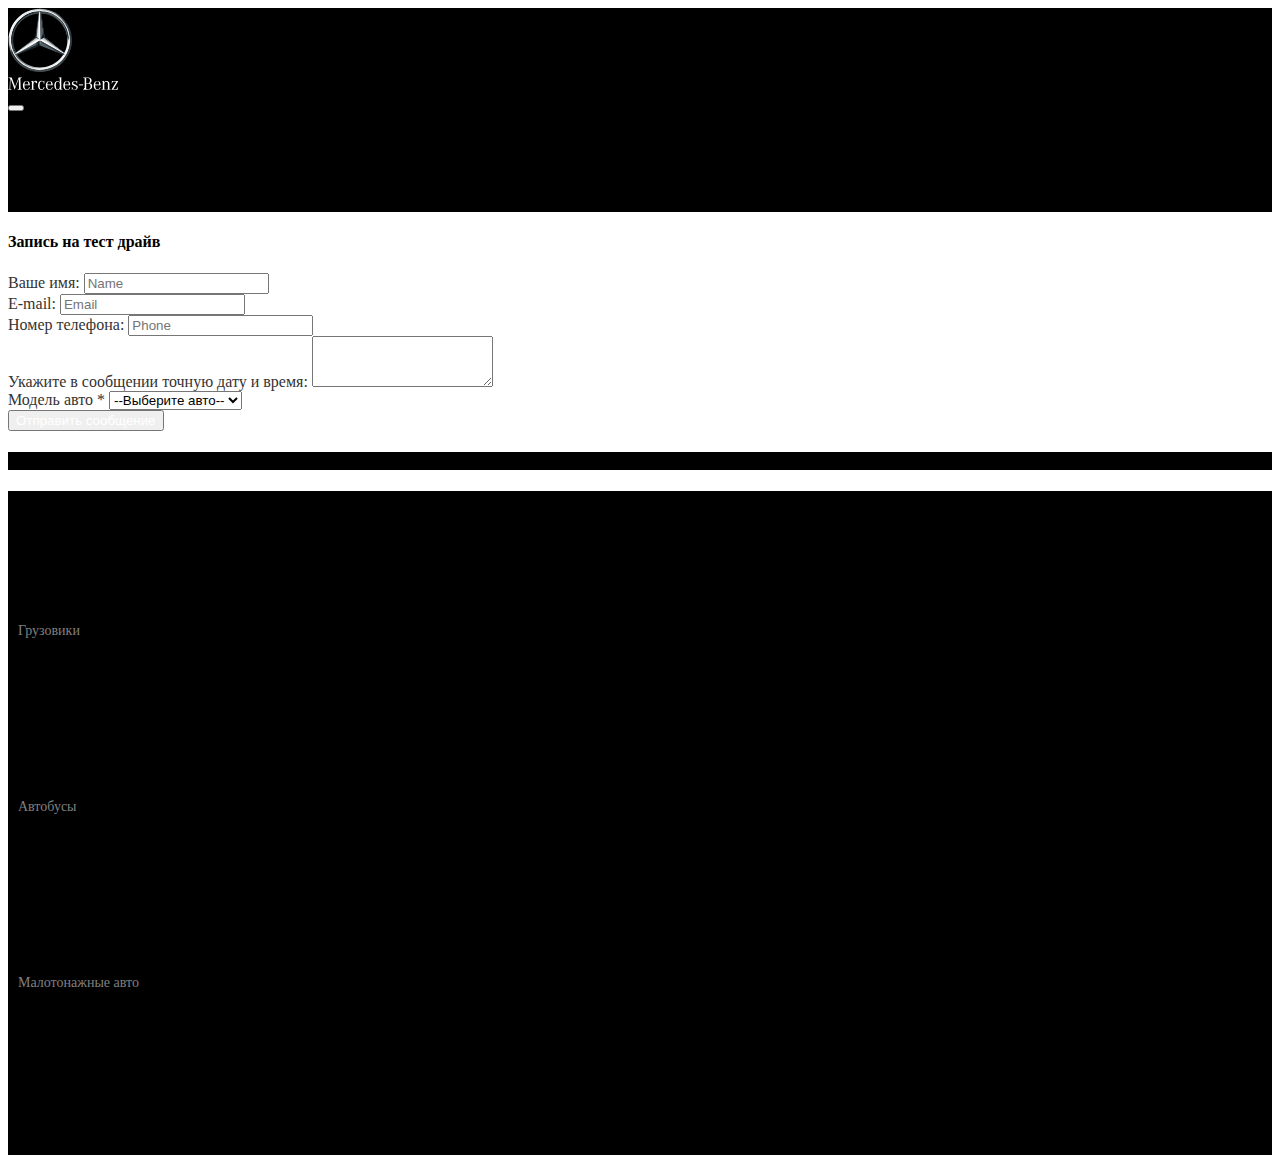
<file: Новая папка (2)/test.html>
<!doctype html>
<html lang="en">
  <head>
    <!-- Required meta tags -->
    <meta charset="utf-8">
    <meta name="viewport" content="width=device-width, initial-scale=1, shrink-to-fit=no">
    <link rel="stylesheet" href="style.css">
    <!-- Bootstrap CSS -->
    
    <link href="https://cdn.jsdelivr.net/npm/bootstrap@5.0.2/dist/css/bootstrap.min.css" rel="stylesheet" integrity="sha384-EVSTQN3/azprG1Anm3QDgpJLIm9Nao0Yz1ztcQTwFspd3yD65VohhpuuCOmLASjC" crossorigin="anonymous">
    
    <title>Mercedes-Benz</title>
  </head>
  <body>
<section class="header">
    <div class="container-fluid bg-black">
        <div class="row ps-5">
            <div class="col-lg-12 pt-2 d-flex align-items-end"><div><a href="index.html" class="navbar-brand"><img src="img/logo.svg" alt=""></div><div><img src="img/Mers.svg" alt=""></a></div></div>
        </div>
           <div class="col-lg-12">
        <nav class="navbar navbar-expand-md navbar-dark  sticky-top">
            <button class="navbar-toggler" type="button" data-toggle="collapse" data-target="#navbarResponsive">
                <span class="navbar-toggler-icon"></span>
            </button>
            <div class="collapse navbar-collapse ps-5" id="navbarResponsive">
                <ul class="navbar-nav ">
                    <li class="nav-item ">
                        <a href="index.html" class="nav-link ">Главная</a>
                    </li>
                    <li class="nav-item">
                        <a href="auto.html" class="nav-link">Автомобили</a>
                    </li>
                    <li class="nav-item">
                        <a href="credit.html" class="nav-link">Автокредит</a>
                    </li>
                    <li class="nav-item">
                        <a href="history.html" class="nav-link">Мир Mercedes-Benz</a>
                    </li> 
                </ul>
            </div>
        </nav>
    </div>
    </div>
</section>

<div class="container my-5 ">
    <div class="row">
    <div class="col-md-4"> </div>
    <div class="col-md-4">
       <h4>Запись на тест драйв</h4>
       <form action="./mail.php" method="post">
    <div class="form-group">
       <label for="name">Ваше имя:</label>
       <input type="name" name="name" class="form-control" id="name" placeholder="Name">
    </div>
    <div class="form-group">
       <label for="email1">E-mail:</label>
       <input type="email" name="email" class="form-control" id="email1" placeholder="Email">
    </div>
    <div class="form-group">
       <label for="phone">Номер телефона:</label>
       <input type="phone" name="phone" class="form-control" id="phone" placeholder="Phone">
    </div>
    <div class="form-group">
       <label for="message">Укажите в сообщении точную дату и время:</label>
       <textarea class="form-control" name="message" rows="3"></textarea>
    </div>
    <div class="col-md-6">
        <div class="form-group">
            <label for="form_need">Модель авто *</label>
            <select id="form_need" name="need" class="form-control" required="required" data-error="Модель авто">
                <option value="" selected disabled>--Выберите авто--</option>
                <option >A-class</option>
                <option >E-class</option>
                <option >S-class</option>
                <option >Maybach</option>
            </select>
            
        </div>
    </div>
       <button type="submit" class="btn btn-dark my-3">Отправить сообщение</button>
    </form>
    </div>
    <div class="col-md-4"> </div> </div>
    </div>



<div class="container-fluid iom py-5">
  <div class="row iom px-5">
      <h4 class="model1 text-light">Все автомобили</h4>
  </div>
</div>
<div class="background iom">
<div class="container iom text-light">
  <div class="row ">
    <div class="col-lg-3 col-md-12 col-sm-12 my-3 d-flex justify-content-center">
      <div class="card halo1 bg-dark">
        <div class="img1 px-4"><img class="halo" src="img/gruz.svg" alt=""></div>
        <div class="text1 px-5"><span class="grayr">Грузовики</span></div>
      </div>
    </div>
    <div class="col-lg-3 col-md-12 col-sm-12 my-3 d-flex justify-content-center">
      <div class="card halo1 bg-dark">
        <div class="img1 px-4"><img class="halo" src="img/bus.svg" alt=""></div>
        <div class="text1 px-5"><span class="grayr">Автобусы</span></div>
      </div>
    </div>
    <div class="col-lg-3 col-md-12 col-sm-12 my-3 d-flex justify-content-center">
      <div class="card halo1 bg-dark">
        <div class="img1 px-4"><img class="halo" src="img/maloton.svg" alt=""></div>
        <div class="text1 px-3"><span class="grayr">Малотонажные авто</span></div>
      </div>
    </div>
  </div>
</div>
<div class="container mt-5 border-top iom py-5">
  <div class="iom px-5 d-flex justify-content-center flex-wrap">
      <a class="text-decoration-none" href=""><p class="model1 px-3 text-light">© 2022, АО «Мерседес-Бенц РУС»</p></a>
      <a class="text-decoration-none" href=""><p class="model1 px-3 text-light">Cookies</p></a>
      <a class="text-decoration-none" href=""><p class="model1 px-3 text-light">Защита данных</p></a>
      <a class="text-decoration-none" href=""><p class="model1 px-3 text-light">Правовая информация</p></a>
  </div>
</div>
</div>

    <!-- Optional JavaScript -->
    <!-- jQuery first, then Popper.js, then Bootstrap JS -->
    <script src="https://code.jquery.com/jquery-3.2.1.slim.min.js" integrity="sha384-KJ3o2DKtIkvYIK3UENzmM7KCkRr/rE9/Qpg6aAZGJwFDMVNA/GpGFF93hXpG5KkN" crossorigin="anonymous"></script>
    <script src="https://cdn.jsdelivr.net/npm/popper.js@1.12.9/dist/umd/popper.min.js" integrity="sha384-ApNbgh9B+Y1QKtv3Rn7W3mgPxhU9K/ScQsAP7hUibX39j7fakFPskvXusvfa0b4Q" crossorigin="anonymous"></script>
    <script src="https://cdn.jsdelivr.net/npm/bootstrap@4.0.0/dist/js/bootstrap.min.js" integrity="sha384-JZR6Spejh4U02d8jOt6vLEHfe/JQGiRRSQQxSfFWpi1MquVdAyjUar5+76PVCmYl" crossorigin="anonymous"></script>
  </body>
</html>
</file>
<file: Новая папка (2)/style.css>
.navbar-nav li {
    padding-right: 20px;
}
.nav-link{
    font-size: 1.1em;
    font-family: serif;
    
}
.bger{
    background-color: rgb(0, 0, 0);
}

.navbar{
    
    background-color: black;
    
}
.header{
    
    background-color: black;
}
.main{
    position: relative;
}
.txt  {
    position: absolute;
    padding-top: 13%;
    padding-left: 7%;
}
.p12 {
    font-size: 3em;
    color: white;
    font-family: serif;
    

}
.span1 {
    
    color: rgb(172, 172, 172);
    font-family: serif;
}
.btn1{
    padding-top: 30%;
    padding-left: 7%;
    position: absolute;
}
.btn{
    color: white;
}
.dw{
    background-image: url(img/image1.png);
    height: 829px;
}
.dw1{
    background-image: url(img/О_компании.jpeg);
    height: 360px;
    
}
.kj{
    background-image: url(img/baner.webp);
    height: 550px;
    width: 1600px;
    
}
.opl{
    background-color: black;
    border-radius: 5px;
    opacity: 80%;
}
.model1{
    font-family: serif;
}
.es1{
    background-color: black;
    color: white;
}
.es:hover{
background-color: rgb(192, 192, 192);
color: white;
}
.es1:hover{
    background-color: black;
    color: white;
}
.hiol:hover{
opacity: 50%;
}

.ulf{
    list-style: none;
}
.ulf .li-hover{
    
    width: 30px;
    height: 30px; 
    padding-left: 15%;
    margin-right: 7%;
    
}


.li-hover>*:hover{
    color: rgb(11, 218, 255);
}

a,a:active,a:visited{
    color:black
}
.koli:hover{
    fill: white;
}
.halo{
width: 126px;
height: 126px;
}
.halo1{
    width: 176px;
    height: 176px;
    }
    .grayr{
        color: gray;
        font-size: 14px;
    }
    .iom{
        background-color: black;
    }

    .body1 {
        font-family: 'Lato', sans-serif;
        background-color: rgb(0, 0, 0);
    }
    
    h1 {
        margin-bottom: 40px;
    }
    
    label {
        color: #333;
    }
    
    .btn-send {
        font-weight: 300;
        text-transform: uppercase;
        letter-spacing: 0.2em;
        width: 80%;
        margin-left: 3px;
        }
    .help-block.with-errors {
        color: #ff5050;
        margin-top: 5px;
    
    }
    
    .card{
        margin-left: 10px;
        margin-right: 10px;
    }
</file>
<file: Новая папка (2)/css/slider.css>
/* Собственно сам слайдер */
.slider{
    max-width: 90%;
    position: relative;
    margin: auto;
    height: 300px;
    margin-bottom: 15px;
}
/* Картинка мастабируется по отношению к родительскому элементу */
.slider .item img {
    object-fit: cover;
    width: 100%;
    height: 300px;
    border: none !important;
    box-shadow: none !important;
}
/* Кнопки вперед и назад */
.slider .prev, .slider .next {
    cursor: pointer;
    position: absolute;
    top: 0;
    top: 50%;
    width: auto;
    margin-top: -22px;
    padding: 16px;
    color: white;
    font-weight: bold;
    font-size: 18px;
    transition: 0.6s ease;
    border-radius: 0 3px 3px 0;
}
.slider .next {
    right: 0;
    border-radius: 3px 0 0 3px;
}
/* При наведении на кнопки добавляем фон кнопок */
.slider .prev:hover,
.slider .next:hover {
    background-color: rgba(0, 0, 0, 0.8);
}
/* Заголовок слайда */
.slideText {
    position: absolute;
    color: #fff;
    font-size: 35px;
    /* Выравнивание текста по горизонтали и по вертикали*/
    left: 50%;
    top: 50%;
    transform: translate(-50%, -50%);
    /* Тень*/
    text-shadow: 1px 1px 1px #000, 0 0 1em #000;
}
/* Кружочки */
.slider-dots {
    text-align: center;
}
.slider-dots_item{
    cursor: pointer;
    height: 12px;
    width: 12px;
    margin: 0 2px;
    background-color: #ddd;
    border-radius: 50%;
    display: inline-block;
    transition: background-color 0.6s ease;
}
.active,
.slider-dots_item:hover {
    background-color: #aaa;
}
/* Анимация слайдов */
.slider .item {
    -webkit-animation-name: fade;
    -webkit-animation-duration: 1.5s;
    animation-name: fade;
    animation-duration: 1.5s;
}
@-webkit-keyframes fade {
    from {
        opacity: .4
    }
    to {
        opacity: 1
    }
}
@keyframes fade {
    from {
        opacity: .4
    }
    to {
        opacity: 1
    }
}
</file>
